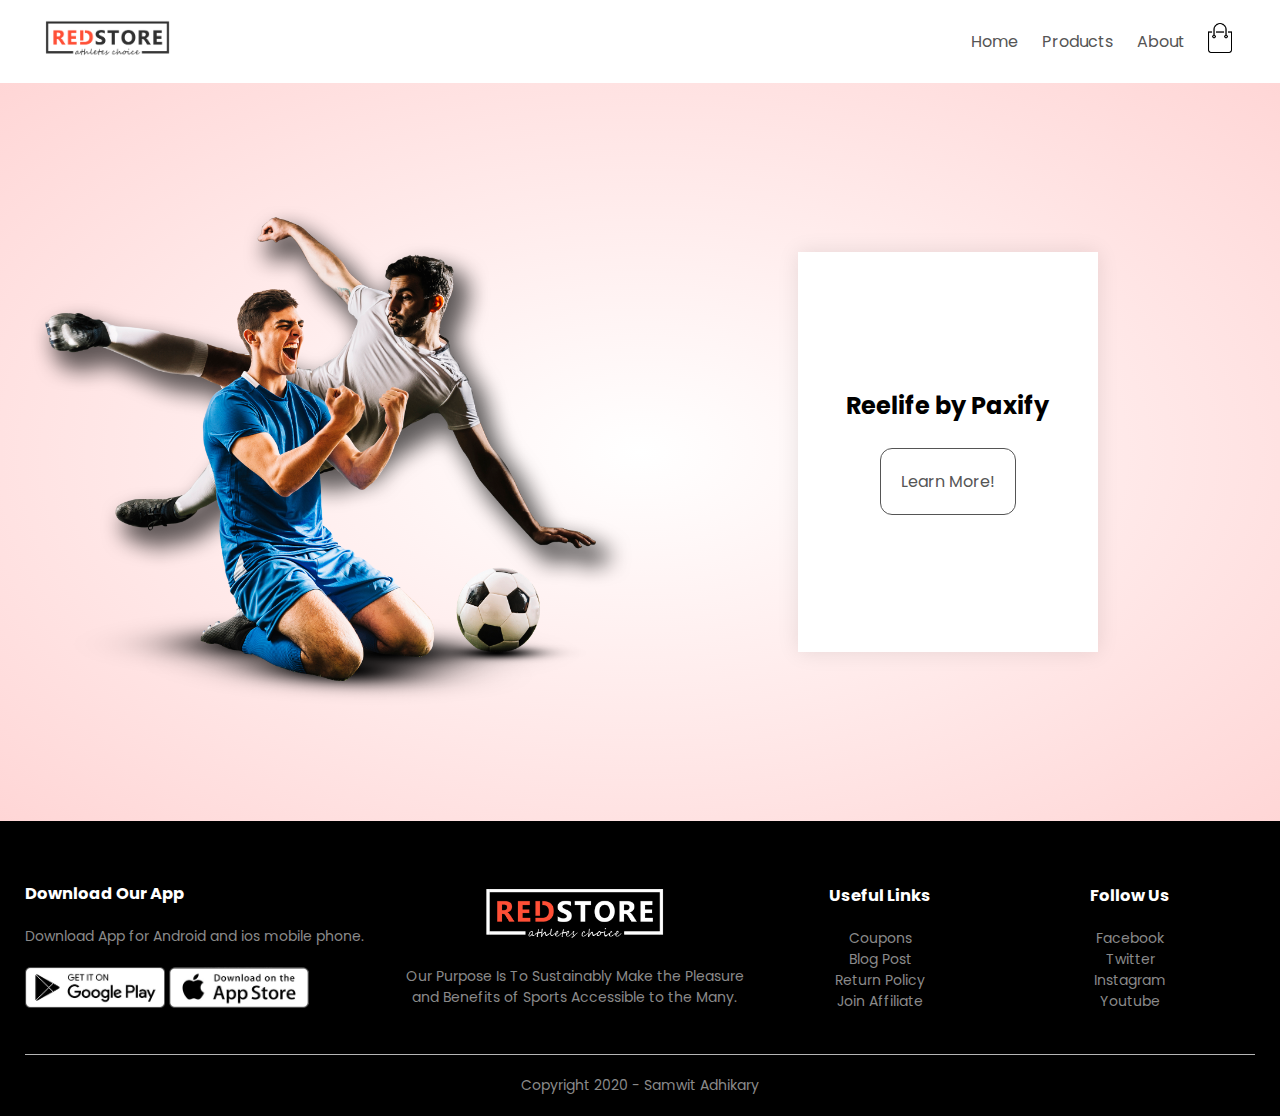
<file: account.html>
<!DOCTYPE html>
<html lang="en">
  <head>
    <meta charset="UTF-8" />
    <meta name="viewport" content="width=device-width, initial-scale=1.0" />
    <title>All Products | RedStore</title>
    <link rel="stylesheet" href="style.css" />
    <link
      href="https://fonts.googleapis.com/css2?family=Poppins:wght@300;400;500;600;700&display=swap"
      rel="stylesheet" />
    <link
      rel="stylesheet"
      href="https://stackpath.bootstrapcdn.com/font-awesome/4.7.0/css/font-awesome.min.css" />
  </head>

  <body>
    <div class="container">
      <div class="navbar">
        <div class="logo">
          <a href="index.html"
            ><img src="images/logo.png" alt="logo" width="125px"
          /></a>
        </div>
        <nav>
          <ul id="MenuItems">
            <li><a href="index.html">Home</a></li>
            <li><a href="products.html">Products</a></li>
            <!-- <li><a href="">About</a></li>
              <li><a href="">Contact</a></li> -->
            <li><a href="account.html">About</a></li>
          </ul>
        </nav>
        <a href="cart.html"
          ><img src="images/cart.png" width="30px" height="30px"
        /></a>
        <img src="images/menu.png" class="menu-icon" onclick="menutoggle()" />
      </div>
    </div>

    <!-- Account Page -->
    <div class="account-page">
      <div class="container">
        <div class="row">
          <div class="col-2">
            <img src="images/image1.png" width="100%" />
          </div>
          <div class="col-2">
            <div class="form-container">
              <!-- <div class="form-btn">
                <span onclick="login()">Login</span>
                <span onclick="register()">Register</span>
                <hr id="Indicator" />
              </div> -->
              <!-- <form id="LoginForm">
                <input type="text" placeholder="Username" />
                <input type="password" placeholder="Password" />
                <button type="submit" class="btn">Login</button>
                <a href="">Forget Password</a>
              </form>

              <form id="RegForm">
                <input type="text" placeholder="Username" />
                <input type="email" placeholder="Email" />
                <input type="password" placeholder="Password" />
                <button type="submit" class="btn">Register</button>
              </form> -->
              <h2>Reelife by Paxify</h2>
              <a class="learnMore" href="https://paxify.io/reelife"
                >Learn More!</a
              >
            </div>
          </div>
        </div>
      </div>
    </div>

    <!-- Footer -->
    <div class="footer">
      <div class="container">
        <div class="row">
          <div class="footer-col-1">
            <h3>Download Our App</h3>
            <p>Download App for Android and ios mobile phone.</p>
            <div class="app-logo">
              <img src="images/play-store.png" />
              <img src="images/app-store.png" />
            </div>
          </div>
          <div class="footer-col-2">
            <img src="images/logo-white.png" />
            <p>
              Our Purpose Is To Sustainably Make the Pleasure and Benefits of
              Sports Accessible to the Many.
            </p>
          </div>
          <div class="footer-col-3">
            <h3>Useful Links</h3>
            <ul>
              <li>Coupons</li>
              <li>Blog Post</li>
              <li>Return Policy</li>
              <li>Join Affiliate</li>
            </ul>
          </div>
          <div class="footer-col-4">
            <h3>Follow Us</h3>
            <ul>
              <li>Facebook</li>
              <li>Twitter</li>
              <li>Instagram</li>
              <li>Youtube</li>
            </ul>
          </div>
        </div>
        <hr />
        <p class="copyright">Copyright 2020 - Samwit Adhikary</p>
      </div>
    </div>

    <!-- javascript -->

    <script>
      var MenuItems = document.getElementById("MenuItems");
      MenuItems.style.maxHeight = "0px";
      function menutoggle() {
        if (MenuItems.style.maxHeight == "0px") {
          MenuItems.style.maxHeight = "200px";
        } else {
          MenuItems.style.maxHeight = "0px";
        }
      }
    </script>

    <!-- Toggle Form -->
    <script>
      var LoginForm = document.getElementById("LoginForm");
      var RegForm = document.getElementById("RegForm");
      var Indicator = document.getElementById("Indicator");
      function register() {
        RegForm.style.transform = "translatex(0px)";
        LoginForm.style.transform = "translatex(0px)";
        Indicator.style.transform = "translateX(100px)";
      }
      function login() {
        RegForm.style.transform = "translatex(300px)";
        LoginForm.style.transform = "translatex(300px)";
        Indicator.style.transform = "translate(0px)";
      }
    </script>
  </body>
</html>
</file>
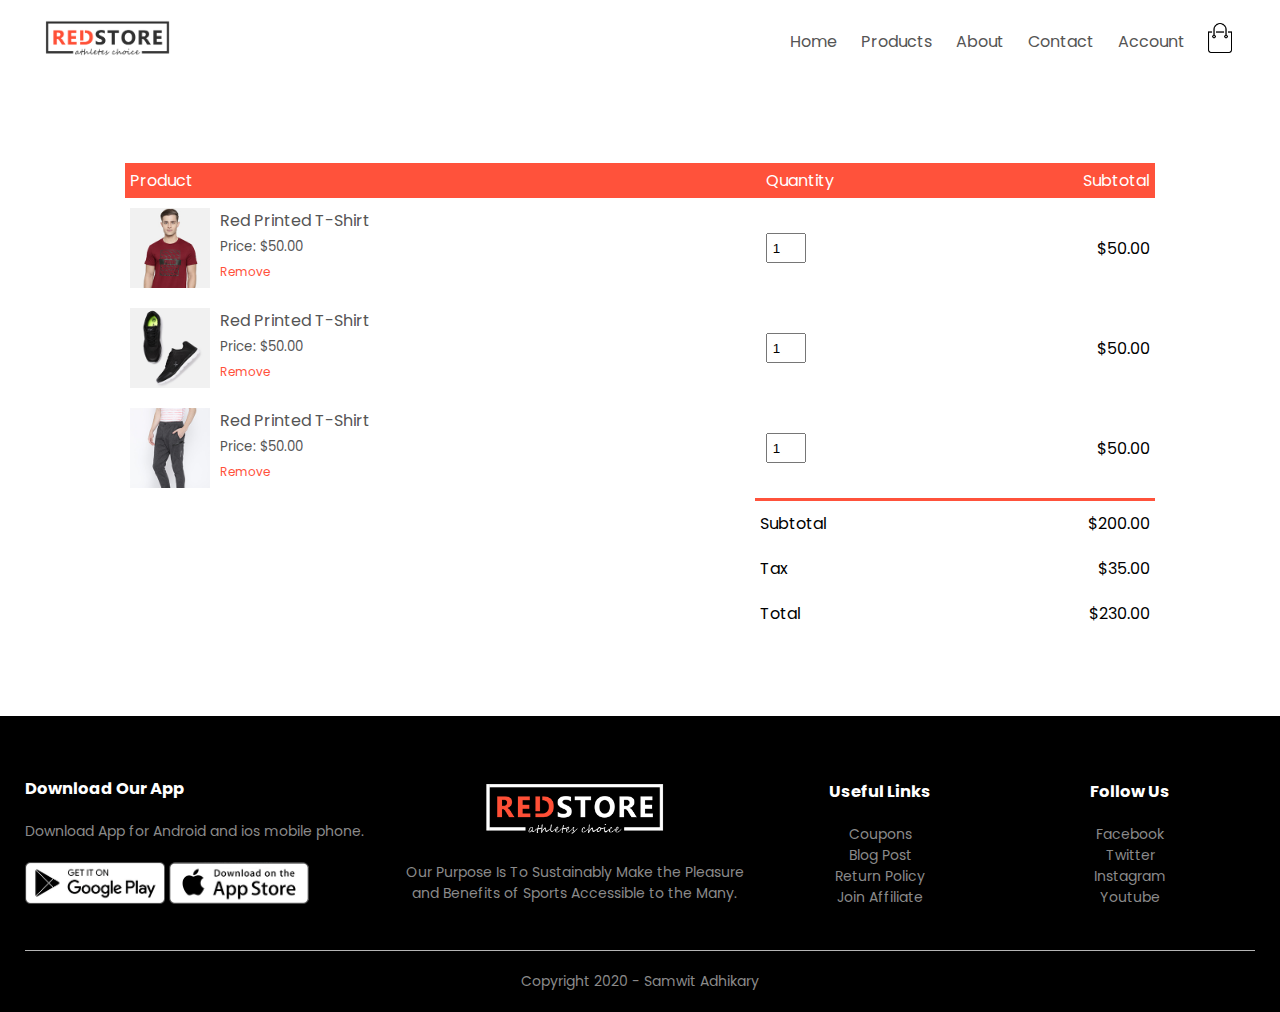
<file: cart.html>
<!DOCTYPE html>
<html lang="en">

<head>
    <meta charset="UTF-8">
    <meta name="viewport" content="width=device-width, initial-scale=1.0">
    <title>All Products | RedStore</title>
    <link rel="stylesheet" href="style.css">
    <link href="https://fonts.googleapis.com/css2?family=Poppins:wght@300;400;500;600;700&display=swap"
        rel="stylesheet">
    <link rel="stylesheet" href="https://stackpath.bootstrapcdn.com/font-awesome/4.7.0/css/font-awesome.min.css">
</head>

<body>
    <div class="container">
        <div class="navbar">
            <div class="logo">
                <a href="index.html"><img src="images/logo.png" alt="logo" width="125px"></a>
            </div>
            <nav>
                <ul id="MenuItems">
                    <li><a href="index.html">Home</a></li>
                    <li><a href="products.html">Products</a></li>
                    <li><a href="">About</a></li>
                    <li><a href="">Contact</a></li>
                    <li><a href="account.html">Account</a></li>
                </ul>
            </nav>
            <a href="cart.html"><img src="images/cart.png" width="30px" height="30px"></a>
            <img src="images/menu.png" class="menu-icon" onclick="menutoggle()">
        </div>
    </div>

    <!-- Cart items details -->
    <div class="small-container cart-page">
        <table>
            <tr>
                <th>Product</th>
                <th>Quantity</th>
                <th>Subtotal</th>
            </tr>
            <tr>
                <td>
                    <div class="cart-info">
                        <img src="images/buy-1.jpg">
                        <div>
                            <p>Red Printed T-Shirt</p>
                            <small>Price: $50.00</small>
                            <br>
                            <a href="">Remove</a>
                        </div>
                    </div>
                </td>
                <td><input type="number" value="1"></td>
                <td>$50.00</td>
            </tr>
            <tr>
                <td>
                    <div class="cart-info">
                        <img src="images/buy-2.jpg">
                        <div>
                            <p>Red Printed T-Shirt</p>
                            <small>Price: $50.00</small>
                            <br>
                            <a href="">Remove</a>
                        </div>
                    </div>
                </td>
                <td><input type="number" value="1"></td>
                <td>$50.00</td>
            </tr>
            <tr>
                <td>
                    <div class="cart-info">
                        <img src="images/buy-3.jpg">
                        <div>
                            <p>Red Printed T-Shirt</p>
                            <small>Price: $50.00</small>
                            <br>
                            <a href="">Remove</a>
                        </div>
                    </div>
                </td>
                <td><input type="number" value="1"></td>
                <td>$50.00</td>
            </tr>
        </table>
        <div class="total-price">
            <table>
                <tr>
                    <td>Subtotal</td>
                    <td>$200.00</td>
                </tr>
                <tr>
                    <td>Tax</td>
                    <td>$35.00</td>
                </tr>
                <tr>
                    <td>Total</td>
                    <td>$230.00</td>
                </tr>
            </table>
        </div>
    </div>

    <!-- Footer -->
    <div class="footer">
        <div class="container">
            <div class="row">
                <div class="footer-col-1">
                    <h3>Download Our App</h3>
                    <p>Download App for Android and ios mobile phone.</p>
                    <div class="app-logo">
                        <img src="images/play-store.png">
                        <img src="images/app-store.png">
                    </div>
                </div>
                <div class="footer-col-2">
                    <img src="images/logo-white.png">
                    <p>Our Purpose Is To Sustainably Make the Pleasure and Benefits of Sports Accessible to the Many.
                    </p>
                </div>
                <div class="footer-col-3">
                    <h3>Useful Links</h3>
                    <ul>
                        <li>Coupons</li>
                        <li>Blog Post</li>
                        <li>Return Policy</li>
                        <li>Join Affiliate</li>
                    </ul>
                </div>
                <div class="footer-col-4">
                    <h3>Follow Us</h3>
                    <ul>
                        <li>Facebook</li>
                        <li>Twitter</li>
                        <li>Instagram</li>
                        <li>Youtube</li>
                    </ul>
                </div>
            </div>
            <hr>
            <p class="copyright">Copyright 2020 - Samwit Adhikary</p>
        </div>
    </div>

    <!-- javascript -->

    <script>
        var MenuItems = document.getElementById("MenuItems");
        MenuItems.style.maxHeight = "0px";
        function menutoggle() {
            if (MenuItems.style.maxHeight == "0px") {
                MenuItems.style.maxHeight = "200px"
            }
            else {
                MenuItems.style.maxHeight = "0px"
            }
        }
    </script>

</body>

</html>
</file>
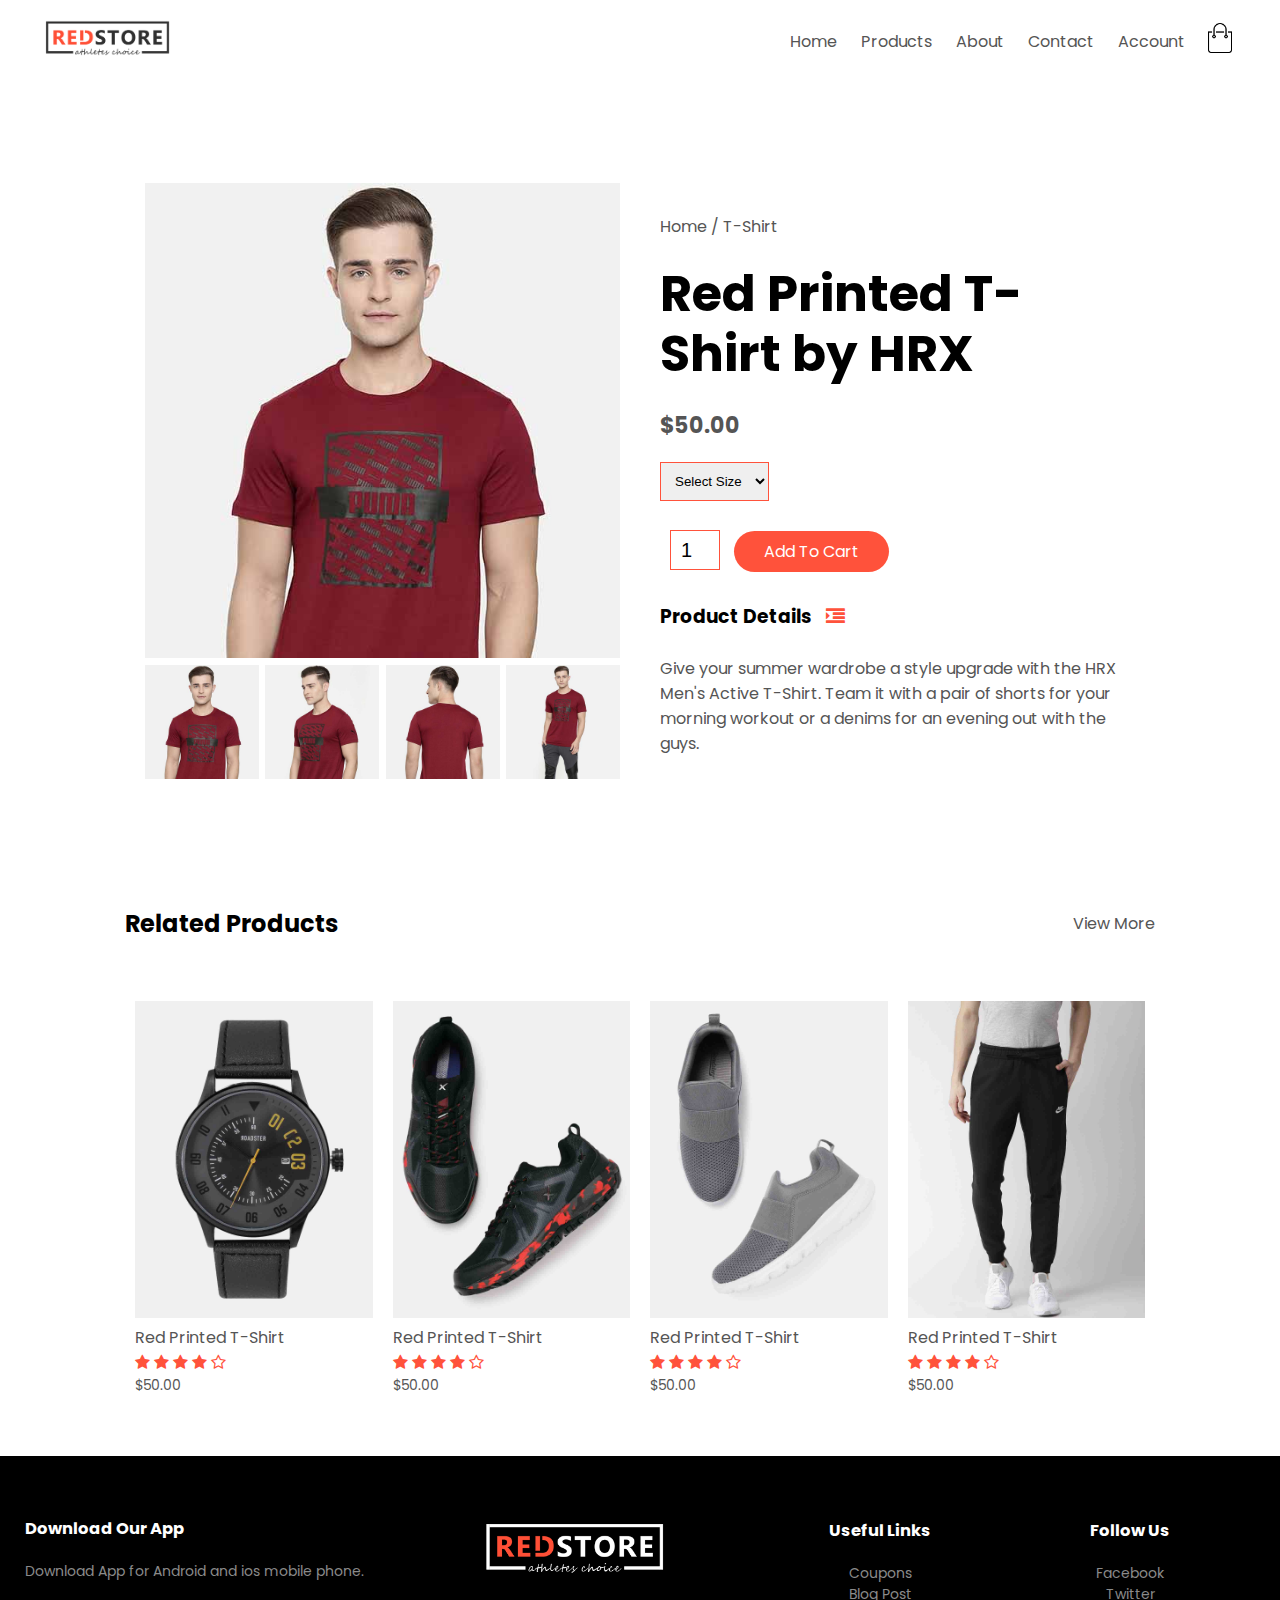
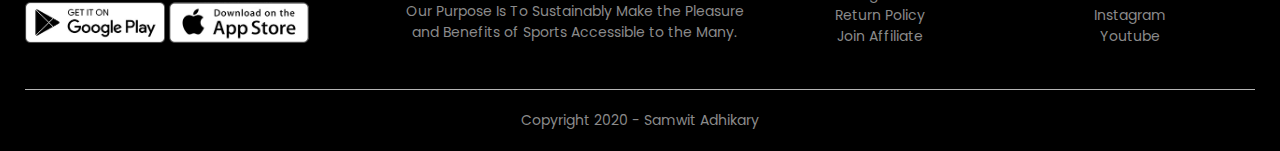
<file: product_details.html>
<!DOCTYPE html>
<html lang="en">

<head>
    <meta charset="UTF-8">
    <meta name="viewport" content="width=device-width, initial-scale=1.0">
    <title>All Products | RedStore</title>
    <link rel="stylesheet" href="style.css">
    <link href="https://fonts.googleapis.com/css2?family=Poppins:wght@300;400;500;600;700&display=swap"
        rel="stylesheet">
    <link rel="stylesheet" href="https://stackpath.bootstrapcdn.com/font-awesome/4.7.0/css/font-awesome.min.css">
</head>

<body>
    <div class="container">
        <div class="navbar">
            <div class="logo">
                <a href="index.html"><img src="images/logo.png" alt="logo" width="125px"></a>
            </div>
            <nav>
                <ul id="MenuItems">
                    <li><a href="index.html">Home</a></li>
                    <li><a href="products.html">Products</a></li>
                    <li><a href="">About</a></li>
                    <li><a href="">Contact</a></li>
                    <li><a href="account.html">Account</a></li>
                </ul>
            </nav>
            <a href="cart.html"><img src="images/cart.png" width="30px" height="30px"></a>
            <img src="images/menu.png" class="menu-icon" onclick="menutoggle()">
        </div>
    </div>

    <!-- Single Products -->
    <div class="small-container single-product">
        <div class="row">
            <div class="col-2">
                <img src="images/gallery-1.jpg" width="100%" id="ProductImg">

                <div class="small-img-row">
                    <div class="small-img-col">
                        <img src="images/gallery-1.jpg" width="100%" class="small-img">
                    </div>
                    <div class="small-img-col">
                        <img src="images/gallery-2.jpg" width="100%" class="small-img">
                    </div>
                    <div class="small-img-col">
                        <img src="images/gallery-3.jpg" width="100%" class="small-img">
                    </div>
                    <div class="small-img-col">
                        <img src="images/gallery-4.jpg" width="100%" class="small-img">
                    </div>
                </div>

            </div>
            <div class="col-2">
                <p>Home / T-Shirt</p>
                <h1>Red Printed T-Shirt by HRX</h1>
                <h4>$50.00</h4>
                <select>
                    <option>Select Size</option>
                    <option>XXL</option>
                    <option>XL</option>
                    <option>L</option>
                    <option>M</option>
                    <option>S</option>
                </select>
                <input type="number" value="1">
                <a href="" class="btn">Add To Cart</a>

                <h3>Product Details <i class="fa fa-indent"></i></h3>
                <br>
                <p>Give your summer wardrobe a style upgrade with the HRX Men's Active T-Shirt. Team it with a pair of
                    shorts for your morning workout or a denims for an evening out with the guys.</p>
            </div>
        </div>
    </div>
    <!-- title -->
    <div class="small-container">
        <div class="row row-2">
            <h2>Related Products</h2>
            <p>View More</p>
        </div>
    </div>
    <!-- Products -->
    <div class="small-container">
        <div class="row">
            <div class="col-4">
                <img src="images/product-9.jpg">
                <h4>Red Printed T-Shirt</h4>
                <div class="rating">
                    <i class="fa fa-star"></i>
                    <i class="fa fa-star"></i>
                    <i class="fa fa-star"></i>
                    <i class="fa fa-star"></i>
                    <i class="fa fa-star-o"></i>
                </div>
                <p>$50.00</p>
            </div>
            <div class="col-4">
                <img src="images/product-10.jpg">
                <h4>Red Printed T-Shirt</h4>
                <div class="rating">
                    <i class="fa fa-star"></i>
                    <i class="fa fa-star"></i>
                    <i class="fa fa-star"></i>
                    <i class="fa fa-star"></i>
                    <i class="fa fa-star-o"></i>
                </div>
                <p>$50.00</p>
            </div>
            <div class="col-4">
                <img src="images/product-11.jpg">
                <h4>Red Printed T-Shirt</h4>
                <div class="rating">
                    <i class="fa fa-star"></i>
                    <i class="fa fa-star"></i>
                    <i class="fa fa-star"></i>
                    <i class="fa fa-star"></i>
                    <i class="fa fa-star-o"></i>
                </div>
                <p>$50.00</p>
            </div>
            <div class="col-4">
                <img src="images/product-12.jpg">
                <h4>Red Printed T-Shirt</h4>
                <div class="rating">
                    <i class="fa fa-star"></i>
                    <i class="fa fa-star"></i>
                    <i class="fa fa-star"></i>
                    <i class="fa fa-star"></i>
                    <i class="fa fa-star-o"></i>
                </div>
                <p>$50.00</p>
            </div>
        </div>
    </div>

    <!-- Footer -->
    <div class="footer">
        <div class="container">
            <div class="row">
                <div class="footer-col-1">
                    <h3>Download Our App</h3>
                    <p>Download App for Android and ios mobile phone.</p>
                    <div class="app-logo">
                        <img src="images/play-store.png">
                        <img src="images/app-store.png">
                    </div>
                </div>
                <div class="footer-col-2">
                    <img src="images/logo-white.png">
                    <p>Our Purpose Is To Sustainably Make the Pleasure and Benefits of Sports Accessible to the Many.
                    </p>
                </div>
                <div class="footer-col-3">
                    <h3>Useful Links</h3>
                    <ul>
                        <li>Coupons</li>
                        <li>Blog Post</li>
                        <li>Return Policy</li>
                        <li>Join Affiliate</li>
                    </ul>
                </div>
                <div class="footer-col-4">
                    <h3>Follow Us</h3>
                    <ul>
                        <li>Facebook</li>
                        <li>Twitter</li>
                        <li>Instagram</li>
                        <li>Youtube</li>
                    </ul>
                </div>
            </div>
            <hr>
            <p class="copyright">Copyright 2020 - Samwit Adhikary</p>
        </div>
    </div>

    <!-- javascript -->

    <script>
        var MenuItems = document.getElementById("MenuItems");
        MenuItems.style.maxHeight = "0px";
        function menutoggle() {
            if (MenuItems.style.maxHeight == "0px") {
                MenuItems.style.maxHeight = "200px"
            }
            else {
                MenuItems.style.maxHeight = "0px"
            }
        }
    </script>

    <!-- product gallery -->
    <script>
        var ProductImg = document.getElementById("ProductImg");
        var SmallImg = document.getElementsByClassName("small-img");

        SmallImg[0].onclick = function () {
            ProductImg.src = SmallImg[0].src;
        }
        SmallImg[1].onclick = function () {
            ProductImg.src = SmallImg[1].src;
        }
        SmallImg[2].onclick = function () {
            ProductImg.src = SmallImg[2].src;
        }
        SmallImg[3].onclick = function () {
            ProductImg.src = SmallImg[3].src;
        }

    </script>
</body>

</html>
</file>
<file: style.css>
* {
  margin: 0;
  padding: 0;
  box-sizing: border-box;

  scroll-behavior: smooth;
}

body {
  font-family: "Poppins", sans-serif;
}

.margin {
  margin-top: 50px;
}

.navbar {
  display: flex;
  align-items: center;
  padding: 20px;
}

nav {
  flex: 1;
  text-align: right;
}
nav ul {
  display: inline-block;
  list-style-type: none;
}
nav ul li {
  display: inline-block;
  margin-right: 20px;
}
a {
  text-decoration: none;
  color: #555;
}
p {
  color: #555;
}
.container {
  max-width: 1300px;
  margin: auto;
  padding-left: 25px;
  padding-right: 25px;
}
.row {
  display: flex;
  align-items: center;
  flex-wrap: wrap;
  justify-content: space-around;
}
.col-2 {
  flex-basis: 50%;
  min-width: 300px;
}
.col-2 img {
  max-width: 100%;
  padding: 50px 0;
}
.col-2 h1 {
  font-size: 50px;
  line-height: 60px;
  margin: 25px 0;
}
.btn {
  display: inline-block;
  background: #ff523b;
  color: white;
  padding: 8px 30px;
  margin: 30px 0;
  border-radius: 30px;
  transition: background 0.5s;
}
.btn:hover {
  background: #563434;
}
.header {
  background: radial-gradient(#fff, #ffd6d6);
}
.header .row {
  margin-top: 70px;
}

.categories {
  margin: 70px 0;
}
.col-3 {
  flex-basis: 30%;
  min-width: 250px;
  margin-bottom: 30px;
}
.col-3 img {
  width: 309px;
  max-width: 100%;
  max-height: 339px;
}
.small-container {
  max-width: 1080px;
  margin: auto;
  padding-left: 25px;
  padding-right: 25px;
}
.col-4 {
  flex-basis: 25%;
  padding: 10px;
  min-width: 200px;
  margin-bottom: 50px;
  transition: transform 0.5s;
}
.col-4 img {
  width: 237.5px;
  max-width: 100%;
  height: 316.66px;
  max-height: 100%;
}
.title {
  text-align: center;
  margin: 0 auto 80px;
  position: relative;
  line-height: 60px;
  color: #555;
}
.title::after {
  content: "";
  background: #ff523b;
  width: 80px;
  height: 5px;
  border-radius: 5px;
  position: absolute;
  bottom: 0;
  left: 50%;
  transform: translateX(-50%);
}
h4 {
  color: #555;
  font-weight: normal;
}
.col-4 p {
  font-size: 14px;
}
.rating .fa {
  color: #ff523b;
}
.col-4:hover {
  transform: translateY(-5px);
}
/* Offer */
.offer {
  background: radial-gradient(#fff, #ffd6d6);
  margin-top: 80px;
  padding: 30px 0;
}
.col-2 .offer-img {
  padding: 50px;
}
small {
  color: #555;
}

/* Testimonial */
.testimonial {
  margin-top: 100px;
}
.testimonial .col-3 {
  text-align: center;
  padding: 40px 20px;
  box-shadow: 0 0 20px 0px rgba(0, 0, 0, 0.1);
  cursor: pointer;
  transition: transform 0.5s;
}
.testimonial .col-3 img {
  width: 50px;
  margin-top: 20px;
  border-radius: 50%;
}
.testimonial .col-3:hover {
  transform: translateY(-10px);
}
.fa.fa-quote-left {
  font-size: 34px;
  color: #ff523b;
}
.col-3 p {
  font-size: 12px;
  margin: 12px 0;
  color: #777;
}
.testimonial .col-3 h3 {
  font-weight: 600;
  color: #555;
  font-size: 16px;
}
/* Brands */
.brands {
  margin: 100px auto;
}
.col-5 {
  width: 160px;
}
.col-5 img {
  width: 100%;
  cursor: pointer;
  filter: grayscale(100%);
}
.col-5 img:hover {
  filter: grayscale(0);
}
/* Footer */
.footer {
  background: black;
  color: #8a8a8a;
  font-size: 14px;
  padding: 60px 0 20px;
}
.footer p {
  color: #8a8a8a;
}
.footer h3 {
  color: #fff;
  margin-bottom: 20px;
}
.footer-col-1,
.footer-col-2,
.footer-col-3,
.footer-col-4 {
  min-width: 250px;
  margin-bottom: 20px;
}
.footer-col-1 {
  flex-basis: 30%;
}
.footer-col-2 {
  flex: 1;
  text-align: center;
}
.footer-col-2 img {
  width: 180px;
  margin-bottom: 20px;
}
.footer-col-3,
.footer-col-4 {
  flex-basis: 12%;
  text-align: center;
}
ul {
  list-style-type: none;
}
.app-logo {
  margin-top: 20px;
}
.app-logo img {
  width: 140px;
}
.footer hr {
  border: none;
  background: #b5b5b5;
  height: 1px;
  margin: 20px 0;
}
.copyright {
  text-align: center;
}
.menu-icon {
  width: 28px;
  margin-left: 20px;
  display: none;
}

/* All Products */
.row-2 {
  justify-content: space-between;
  margin: 100px auto 50px;
}
select {
  border: 1px solid #ff523b;
  padding: 5px;
}
select:focus {
  outline: none;
}
.page-btn {
  margin: 0 auto 80px;
}
.page-btn span {
  display: inline-block;
  border: 1px solid #ff523b;
  margin-left: 10px;
  width: 40px;
  height: 40px;
  text-align: center;
  line-height: 40px;
  cursor: pointer;
}
.page-btn span:hover {
  background: #ff523b;
  color: white;
}

/* Single Product */
.single-product {
  margin-top: 80px;
}
.single-product .col-2 img {
  padding: 0;
}
.single-product .col-2 {
  padding: 20px;
}
.single-product h4 {
  margin: 20px 0;
  font-size: 22px;
  font-weight: bold;
}
.single-product select {
  display: block;
  padding: 10px;
  margin-top: 20px;
}
.single-product input {
  width: 50px;
  height: 40px;
  padding-left: 10px;
  font-size: 20px;
  margin-left: 10px;
  border: 1px solid #ff523b;
  margin-right: 10px;
}
input:focus {
  outline: none;
}
.single-product .fa {
  color: #ff523b;
  margin-left: 10px;
}
.small-img-row {
  display: flex;
  justify-content: space-between;
}
.small-img-col {
  flex-basis: 24%;
  cursor: pointer;
}

/* Cart Items */
.cart-page {
  margin: 80px auto;
}
table {
  width: 100%;
  border-collapse: collapse;
}
.cart-info {
  display: flex;
  flex-wrap: wrap;
}
th {
  text-align: left;
  padding: 5px;
  color: #fff;
  background: #ff523b;
  font-weight: normal;
}
td {
  padding: 10px 5px;
}
td input {
  width: 40px;
  height: 30px;
  padding: 5px;
}
td a {
  color: #ff523b;
  font-size: 12px;
}
td img {
  width: 80px;
  height: 80px;
  margin-right: 10px;
}
.total-price {
  display: flex;
  justify-content: flex-end;
}
.total-price table {
  border-top: 3px solid #ff523b;
  width: 100%;
  max-width: 400px;
}
td:last-child {
  text-align: right;
}
th:last-child {
  text-align: right;
}

/* Account page */
.account-page {
  padding: 50px 0;
  background: radial-gradient(#fff, #ffd6d6);
}
.form-container {
  display: flex;
  align-items: center;
  flex-direction: column;
  background: #fff;
  gap: 25px;
  justify-content: center;
  width: 300px;
  height: 400px;
  position: relative;
  text-align: center;
  padding: 20px;
  margin: auto;
  box-shadow: 0 0 20px 0px rgba(0, 0, 0, 0.1);
  overflow: hidden;
}

.learnMore {
  padding: 20px;
  border: 1px solid;
  cursor: pointer;
  border-radius: 12px;
}

.learnMore:hover {
  background-color: #2621d1;
  color: white;
}

.form-container span {
  font-weight: bold;
  padding: 0 10px;
  color: #555;
  cursor: pointer;
  width: 100px;
  display: inline-block;
}
.form-btn {
  display: inline-block;
}
.form-container form {
  max-width: 300px;
  padding: 0 20px;
  position: absolute;
  top: 130px;
  transition: transform 1s;
}
form input {
  width: 100%;
  height: 30px;
  margin: 10px 0;
  padding: 0 10px;
  border: 1px solid #ccc;
}
form .btn {
  width: 100%;
  border: none;
  cursor: pointer;
  margin: 10px 0;
}
form .btn:focus {
  outline: none;
}
#LoginForm {
  left: -300px;
}
#RegForm {
  left: 0;
}
form a {
  font-size: 12px;
}
#Indicator {
  width: 100px;
  border: none;
  background: #ff523b;
  height: 3px;
  margin-top: 8px;
  transform: translateX(100px);
  transition: transform 1s;
}

/* Media query for menu */
@media only screen and (max-width: 800px) {
  nav ul {
    position: absolute;
    top: 70px;
    left: 0;
    background: #333;
    width: 100%;
    overflow: hidden;
    transition: max-height 0.5s;
  }
  nav ul li {
    display: block;
    margin-right: 50px;
    margin-top: 10px;
    margin-bottom: 10px;
  }
  nav ul li a {
    color: white;
  }
  .menu-icon {
    display: block;
    cursor: pointer;
  }
}

/* Media query for 600 screen size */
@media only screen and (max-width: 600px) {
  .row {
    text-align: center;
  }
  .col-2,
  .col-3,
  .col-4 {
    flex-basis: 100%;
  }
  .single-product .row {
    text-align: left;
  }
  .single-product .col-2 {
    padding: 20px 0;
  }
  .single-product h1 {
    font-size: 26px;
    line-height: 32px;
  }
  .cart-info p {
    display: none;
  }

  .header .col-2 {
    text-align: left;
  }
}

.loadContainer {
  width: 100%;
  height: 110px;
  display: flex;
  align-items: center;
  justify-content: center;
}

.loadSkeleton {
  border-radius: 100%;
  width: 70px;
  height: 70px;
  float: left;
  margin: 20px 20px 20px 0;
  background-color: #eee;
}

.website-banner {
  min-height: 200px;
  padding: 20px;
  padding-top: 50px;
  background: radial-gradient(#fff, #ffd6d6);
  margin: 50px 0;
  display: flex;
  align-items: center;
  text-align: center;
  flex-direction: column;
}

.website-banner span {
  font-size: 28px;
  font-weight: 500;
}

.btn-primary {
  padding: 20px;
}

@media (max-width: 768px) {
  .website-banner span {
    font-size: 20px;
  }
}
</file>
